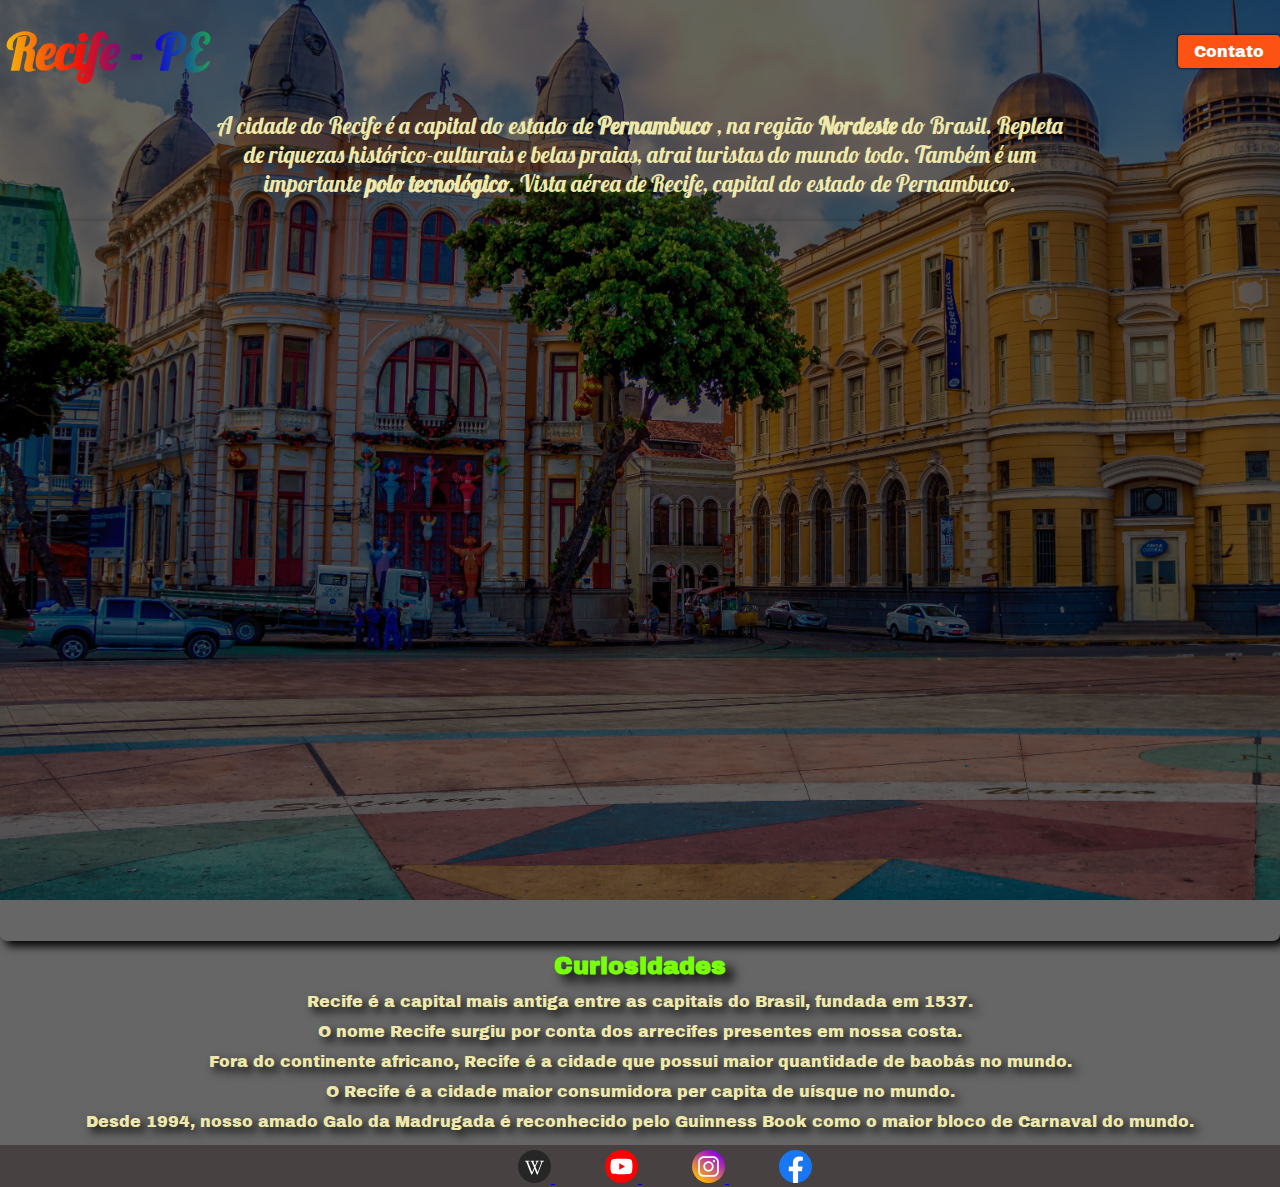
<file: index.html>
<!DOCTYPE html>
<html lang="pt-BR">
  <head>
    <meta charset="UTF-8" />
    <meta http-equiv="X-UA-Compatible" content="IE=edge" />
    <meta name="viewport" content="width=device-width, initial-scale=1.0" />
    <title>Recife-PE</title>

    <link rel="shortcut icon" href="img/aba.svg" type="image/x-icon" />

    <link rel="stylesheet" href="./css/style.css" />
  </head>
  <body>
    <header>
      <h1>Recife - PE</h1>
      <a href="./contato.html">Contato</a>
    </header>
    <main class="margin">
      <p class="margin">
        A cidade do Recife é a capital do estado de <strong>Pernambuco</strong> , na região
        <strong> Nordeste</strong> do Brasil. Repleta de riquezas histórico-culturais e belas praias, atrai turistas do
        mundo todo. Também é um importante <strong> polo tecnológico</strong>. Vista aérea de Recife, capital do estado
        de Pernambuco.
      </p>

      <iframe
        class="margin"
        src="https://www.youtube.com/embed/wb1mfnB1YBI"
        title="YouTube video player"
        frameborder="0"
        allow="accelerometer; autoplay; clipboard-write; encrypted-media; gyroscope; picture-in-picture"
        allowfullscreen
      ></iframe>

      <section class="curiosidades margin">
        <h2>Curiosidades</h2>
        <ul class="margin">
          <li>Recife é a capital mais antiga entre as capitais do Brasil, fundada em 1537.</li>
          <li>O nome Recife surgiu por conta dos arrecifes presentes em nossa costa.</li>
          <li>Fora do continente africano, Recife é a cidade que possui maior quantidade de baobás no mundo.</li>
          <li>O Recife é a cidade maior consumidora per capita de uísque no mundo.</li>
          <li>
            Desde 1994, nosso amado Galo da Madrugada é reconhecido pelo Guinness Book como o maior bloco de Carnaval do
            mundo.
          </li>
        </ul>
      </section>
    </main>

    <footer class="margin">
      <a href="https://pt.wikipedia.org/wiki/Recife">
        <img src="img/wiki.svg" alt="link wikipedia" />
      </a>
      <a href="https://www.youtube.com/watch?v=1TEfqUSNyYg" target="_blank">
        <img src="img/youtube.svg" alt="link youtube" />
      </a>
      <a href="https://www.instagram.com/prefeiturarecife/" target="_blank">
        <img src="img/insta.svg" alt="link instagram" />
      </a>
      <a href="https://www.facebook.com/prefeituradorecife/" target="_blank">
        <img src="img/face.svg" alt="link facebook" />
      </a>
    </footer>
  </body>
</html>
</file>
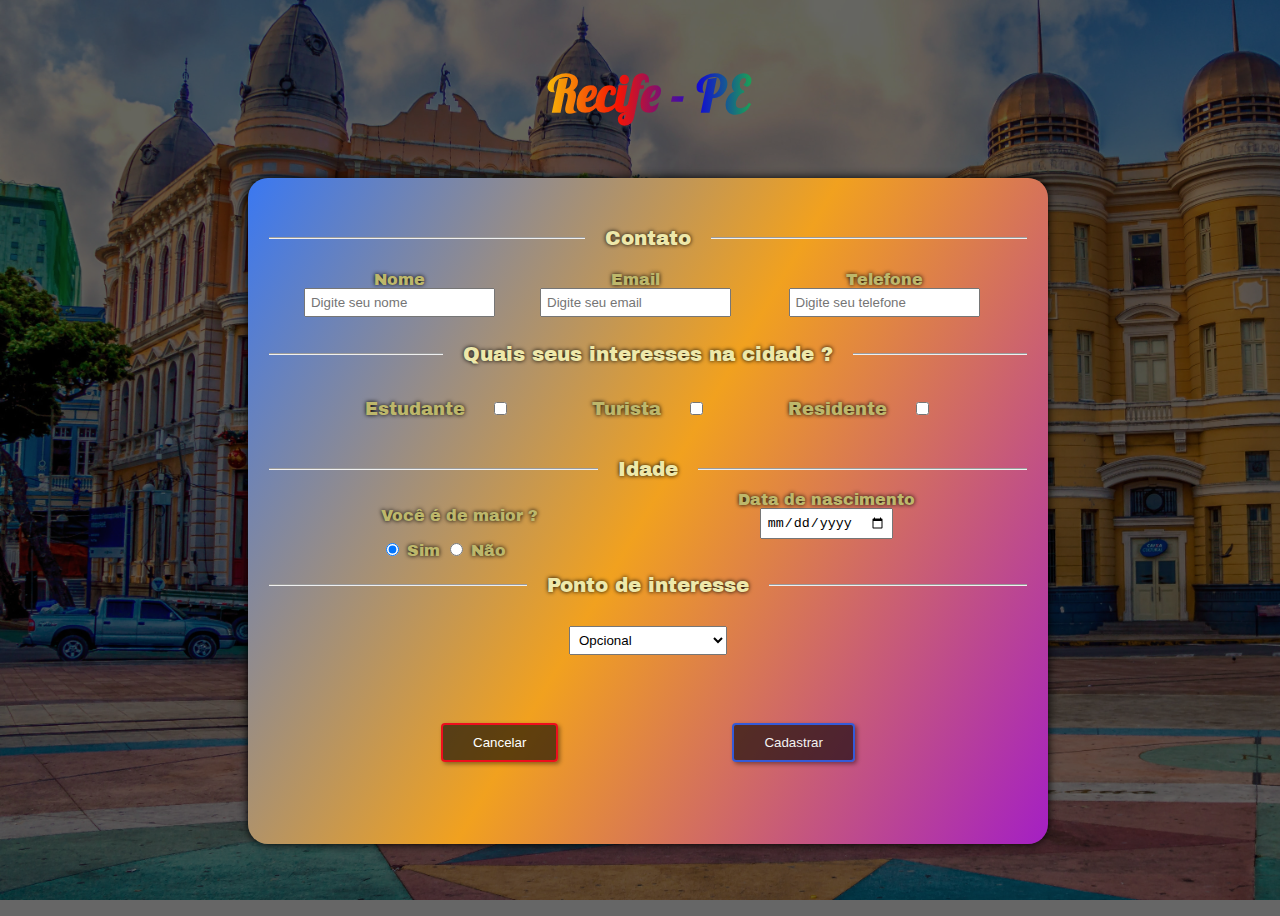
<file: contato.html>
<!DOCTYPE html>
<html lang="pt-br">
  <head>
    <meta charset="UTF-8" />
    <meta http-equiv="X-UA-Compatible" content="IE=edge" />
    <meta name="viewport" content="width=device-width, initial-scale=1.0" />
    <title>Contato</title>

    <link rel="shortcut icon" href="img/aba.svg" type="image/x-icon" />

    <link rel="stylesheet" href="./css/contato.css" />
  </head>
  <body>
    <header>
      <a href="./index.html">
        <h1>Recife - PE</h1>
      </a>
    </header>
    <main>
      <form action="#">
        <fieldset class="contato">
          <legend>Contato</legend>
          <div class="nome">
            <label for="nome">Nome </label>
            <input type="text" placeholder="Digite seu nome" id="nome" />
          </div>
          <div class="grid email">
            <label for="email">Email </label>
            <input type="email" id="email" placeholder="Digite seu email" />
          </div>
          <div class="grid telefone">
            <label for="telefone">Telefone </label>
            <input type="text" placeholder="Digite seu telefone" id="telefone" />
          </div>
        </fieldset>

        <fieldset class="nascimento">
          <legend>Idade</legend>
          <div class="grid idade">
            <p>Você é de maior ?</p>
            <input type="radio" name="idade" id="maior" checked />
            <label for="maior">Sim</label>
            <input type="radio" name="idade" id="menor" />
            <label for="menor">Não</label>
          </div>
          <div class="grid data">
            <label for="data">Data de nascimento</label>
            <input type="date" id="data" />
          </div>
        </fieldset>

        <fieldset class="interesse_local">
          <legend>Ponto de interesse</legend>
          <div class="grid">
            <select name="interesses" id="interesses">
              <option value="#">Opcional</option>
              <option value="praia_boa_viagem">Praia de Boa Viagem</option>
              <option value="recife_antigo">Recife Antigo</option>
              <option value="parque_jaqueira">Parque da jaquiera</option>
            </select>
          </div>
        </fieldset>
        <fieldset class="interesse_cidade">
          <legend>Quais seus interesses na cidade ?</legend>
          <div class="grid lugar">
            <div class="opcoes">
              <label for="estudante">Estudante</label>
              <input type="checkbox" name="estudante" id="estudante" />
              <label for="turista">Turista</label>
              <input type="checkbox" name="turista" id="turista" />
              <label for="residente">Residente</label>
              <input type="checkbox" name="residente" id="residente" />
            </div>
          </div>
        </fieldset>
        <div class="confirmando">
          <button class="cancelar" type="reset">Cancelar</button>
          <button class="cadastro" type="submit">Cadastrar</button>
        </div>
      </form>
    </main>
  </body>
</html>
</file>
<file: css/style.css>
@import url('https://fonts.googleapis.com/css2?family=Lobster&family=Pacifico&family=Archivo+Black&display=swap');

/* ======== Global ========== */

* {
  padding: 0;
  margin: 0;
  box-sizing: border-box;
}

.margin {
  margin-top: 8px;
}

/* ======= Variaveis ====== */
:root {
  --title-font: 'Lobster', cursive, sans-serif;
  --text-font: 'Pacifico', cursive;
  --text-font-alternative: 'Archivo Black', sans-serif;
  --text-shadow: 8px 7px 12px black;
}

/* ======== BODY========== */

body {
  background-image: url(../img/wallpaper.jpg);
  background-size: cover;
  background-attachment: fixed;
  background-color: rgba(0, 0, 0, 0.6);
  background-blend-mode: overlay;
  height: 100vh;
  width: 100%;
  text-align: center;
  animation: visivel 1.5s forwards;
}

@keyframes visivel {
  0% {
    opacity: 0.1;
  }
  10% {
    opacity: 0.2;
  }
  20% {
    opacity: 0.3;
  }
  30% {
    opacity: 0.4;
  }
  40% {
    opacity: 0.5;
  }
  50% {
    opacity: 0.6;
  }
  60% {
    opacity: 0.7;
  }
  70% {
    opacity: 0.8;
  }
  80% {
    opacity: 0.9;
  }
  100% {
    opacity: 1;
  }
}

/* ======== Header ========== */

header {
  display: flex;
  justify-content: space-between;
  align-items: center;

  max-width: 1280px;
  margin-inline: auto;
}

header a {
  text-decoration: none;
  color: #fff;
  background-color: #fc5213;
  padding: 8px 16px;
  border-radius: 4px;
  font-family: var(--text-font-alternative);
  transition: all 0.3s;
  box-shadow: 0 0 3px black;
}

header a:hover {
  transform: scale(1.08);
}

header h1 {
  padding: 20px 0;
  font-size: 50px;
  font-family: var(--title-font);
  background: linear-gradient(
    270.97deg,
    #ffe580 -21.36%,
    #1dc03b -2.45%,
    #110bd3 26.84%,
    #f71403 64.15%,
    #f6f20a 108.29%,
    #07d114 159.03%
  );
  -webkit-background-clip: text;
  -webkit-text-fill-color: transparent;
  width: 215px;
}

/* ======== Main ========== */

p {
  width: 67%;
  font-family: var(--title-font);
  font-size: 23px;
  margin: auto;
  color: palegoldenrod;
  text-shadow: var(--text-font-alternative);
}

iframe.margin {
  width: 1280px;
  height: 720px;
  box-shadow: 5px 5px 10px black;
  border-radius: 7px;
  margin-top: 23px;
}
/* ======== Curiosidades ========== */

section.curiosidades h2 {
  color: #78ff09;
  text-shadow: var(--text-shadow);
  font-family: var(--text-font-alternative);
}

section.curiosidades ul {
  list-style: none;
  text-align: center;
  line-height: 30px;
  color: palegoldenrod;
  font-family: var(--text-font-alternative);
  text-shadow: 5px 5px 10px black;
}

/* ======== Footer ========== */

footer {
  background: rgba(54, 43, 43, 0.61);
  padding-top: 5px;
}

footer a {
  margin-left: 50px;
}

footer img {
  width: 33px;
  transition: transform 0.3s;
}

footer img:hover {
  transform: scale(1.12);
}
</file>
<file: css/contato.css>
@import url('https://fonts.googleapis.com/css2?family=Lobster&family=Pacifico&family=Archivo+Black&display=swap');

* {
  box-sizing: border-box;
}

:root {
  --title-font: 'Lobster', cursive, sans-serif;
  --text-font: 'Pacifico', cursive;
  --text-font-alternative: 'Archivo Black', sans-serif;
  --text-shadow: 8px 7px 12px black;
}

body {
  background-image: url(../img/wallpaper.jpg);
  background-size: cover;
  background-attachment: fixed;
  background-color: rgba(0, 0, 0, 0.6);
  background-blend-mode: overlay;
  height: 100vh;
  width: 100%;
  text-align: center;
  font-family: 'Archivo Black', sans-serif;
  color: darkkhaki;
  overflow: hidden;
}

header {
  display: flex;
  justify-content: space-between;
  align-items: center;

  max-width: 800px;
  margin-inline: auto;
}

header h1 {
  padding: 20px 0;
  font-size: 50px;
  font-family: var(--title-font);
  background: linear-gradient(
    270.97deg,
    #ffe580 -21.36%,
    #1dc03b -2.45%,
    #110bd3 26.84%,
    #f71403 64.15%,
    #f6f20a 108.29%,
    #07d114 159.03%
  );
  -webkit-background-clip: text;
  -webkit-text-fill-color: transparent;
  width: 215px
}

header a {
  display: block;
  margin: auto;
  text-decoration: none;
}

main {
  margin: auto;
  display: flex;
  justify-content: center;
  align-items: center;
  background: linear-gradient(120deg, #3a78f2, #f1a11f, #a41fc4);
  width: 800px;
  padding: 44px 19px;
  border-radius: 20px;
  box-shadow: 0 0 10px black;
}

form {
  display: grid;
  grid-template-columns: 1fr 1fr 1fr;
  grid-template-rows: 1fr 1fr 1fr 1fr 1fr;
  grid-template-areas:
    'contato contato contato'
    'interesse_cidade interesse_cidade interesse_cidade'
    'nascimento nascimento nascimento'
    'interesse_local interesse_local interesse_local'
    'cadastro cadastro cadastro';
    text-shadow: 0 0 4px black;
}

.contato {
  grid-area: contato;
  display: flex;
  justify-content: space-around;
  align-items: center;
}

fieldset {
  border-bottom: none;
  border-left: none;
  border-right: none;
}

legend {
  min-width: 0px;
  max-width: 70%;
  margin: auto;
  padding: 5px 20px;
  color: #eee8aa;
  font-size: 20px;
}

div.nome input,
.email input,
.telefone input {
  padding: 5px;
  transition: transform 0.3s;
  
}

input[type='date'],
select {
  padding: 5px;
}

div.nome input:hover,
.email input:hover,
.telefone input:hover {
  transform: scale(1.08);
}

.interesse_cidade {
  grid-area: interesse_cidade;
  display: flex;
  align-items: center;
  justify-content: center;
}

.interesse_cidade .opcoes label {
  font-size: 18px;
  margin-right: 20px;
}

.interesse_cidade .opcoes #estudante,
#turista {
  margin-right: 80px;
}

.nascimento {
  grid-area: nascimento;
  display: flex;
  justify-content: space-around;
}

.data input {
  display: block;
  margin: 0 auto 10px;
}

.idade {
  text-align: left;
}

.interesse_local {
  grid-area: interesse_local;
  display: flex;
  align-items: center;
  justify-content: center;
}

div.confirmando {
  grid-area: cadastro;
  display: flex;
  justify-content: center;
  justify-content: space-evenly;
  align-items: center;
}

div.confirmando button {
  padding: 10px 30px;
}

button {
  cursor: pointer;
  border: none;
  border-radius: 4px;
  transition: background-color 0.3s;
  box-shadow: 2px 2px 4px 0 rgba(0, 0, 0, 0.4);
}

button[type='reset'] {
  background-color: rgba(0, 0, 0, 0.6);
  border: 2px solid #f80a1eec;
  color: white;
}

button[type='reset']:hover {
  background-color: #f80a1eec;
}

button[type='submit'] {
  background-color: rgba(0, 0, 0, 0.6);
  border: 2px solid #345ad8;
  color: #f2f2f2;
}

button[type='submit']:hover {
  background-color: #345ad8;
}

button[type='submit']:active {
  opacity: 0.7;
}

button[type='reset']:active {
  opacity: 0.7;
}
</file>
